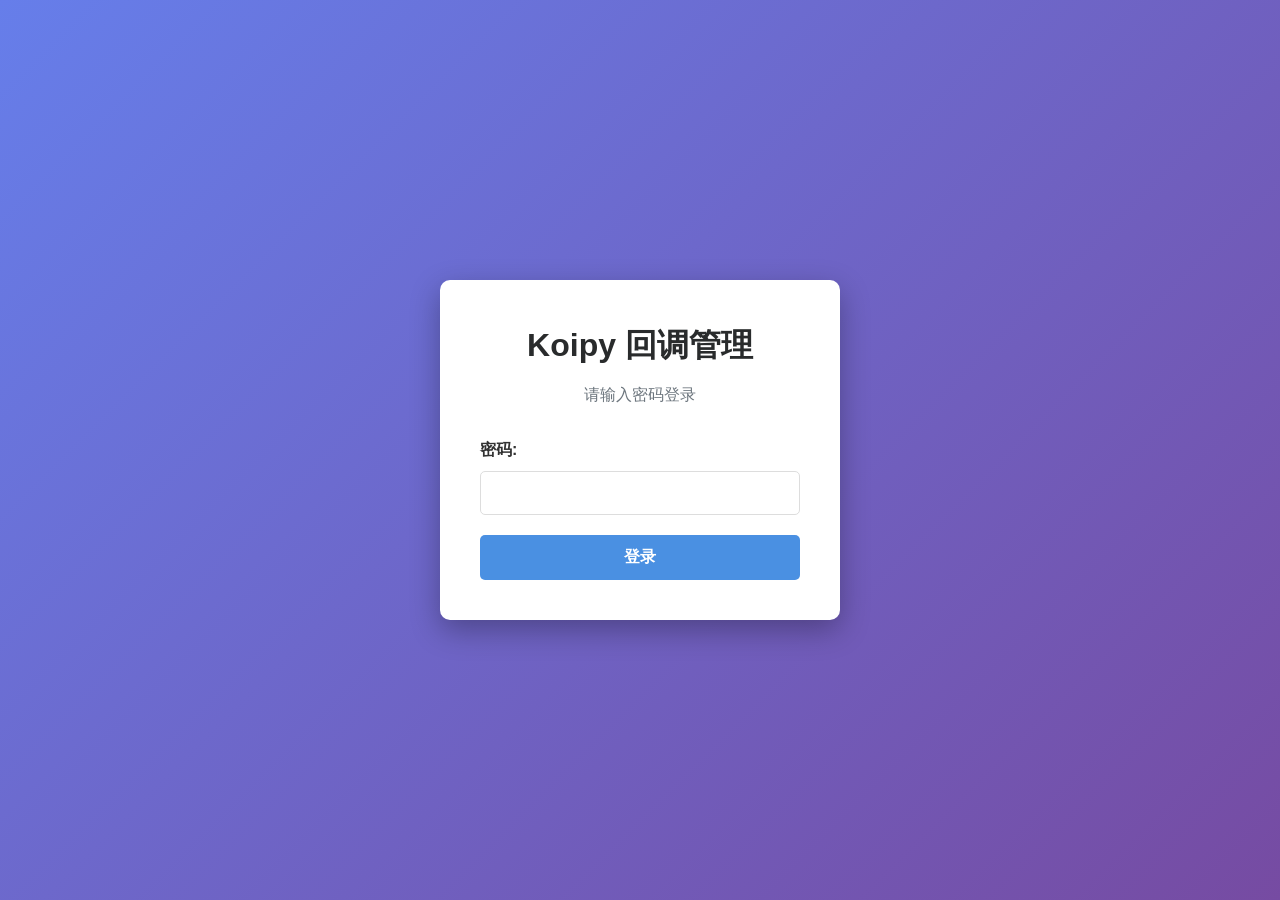
<file: login.html>
<!DOCTYPE html>
<html lang="zh-CN">
<head>
    <meta charset="UTF-8">
    <meta name="viewport" content="width=device-width, initial-scale=1.0">
    <title>登录 - Koipy 回调管理</title>
    <style>
        :root {
            --primary-color: #4a90e2;
            --success-color: #5cb85c;
            --danger-color: #d9534f;
            --warning-color: #f0ad4e;
            --dark-color: #292b2c;
            --light-color: #f7f7f7;
            --border-color: #ddd;
        }
        
        * {
            box-sizing: border-box;
            margin: 0;
            padding: 0;
        }
        
        body {
            font-family: 'Segoe UI', Tahoma, Geneva, Verdana, sans-serif;
            line-height: 1.6;
            color: #333;
            background: linear-gradient(135deg, #667eea 0%, #764ba2 100%);
            height: 100vh;
            display: flex;
            justify-content: center;
            align-items: center;
        }
        
        .login-container {
            background: white;
            border-radius: 10px;
            box-shadow: 0 10px 30px rgba(0,0,0,0.3);
            padding: 40px;
            width: 100%;
            max-width: 400px;
        }
        
        .login-header {
            text-align: center;
            margin-bottom: 30px;
        }
        
        .login-header h1 {
            color: var(--dark-color);
            font-size: 2rem;
            margin-bottom: 10px;
        }
        
        .login-header p {
            color: #6c757d;
        }
        
        .form-group {
            margin-bottom: 20px;
        }
        
        label {
            display: block;
            margin-bottom: 8px;
            font-weight: 600;
        }
        
        input {
            width: 100%;
            padding: 12px;
            border: 1px solid var(--border-color);
            border-radius: 5px;
            font-size: 16px;
            transition: border-color 0.3s;
        }
        
        input:focus {
            outline: none;
            border-color: var(--primary-color);
            box-shadow: 0 0 0 2px rgba(74, 144, 226, 0.2);
        }
        
        button {
            background-color: var(--primary-color);
            color: white;
            border: none;
            padding: 12px 24px;
            border-radius: 5px;
            cursor: pointer;
            font-size: 16px;
            font-weight: 600;
            transition: background-color 0.3s;
            width: 100%;
        }
        
        button:hover {
            background-color: #357abd;
        }
        
        .notification {
            padding: 15px;
            border-radius: 5px;
            margin-bottom: 20px;
            display: none;
        }
        
        .notification.error {
            background-color: #f8d7da;
            color: #721c24;
            border: 1px solid #f5c6cb;
        }
        
        .notification.success {
            background-color: #d4edda;
            color: #155724;
            border: 1px solid #c3e6cb;
        }
    </style>
</head>
<body>
    <div class="login-container">
        <div class="login-header">
            <h1>Koipy 回调管理</h1>
            <p>请输入密码登录</p>
        </div>
        
        <div class="notification" id="notification"></div>
        
        <form id="login-form">
            <div class="form-group">
                <label for="password">密码:</label>
                <input type="password" id="password" name="password" required>
            </div>
            <button type="submit">登录</button>
        </form>
    </div>

    <script>
        document.addEventListener('DOMContentLoaded', function() {
            document.getElementById('login-form').addEventListener('submit', function(e) {
                e.preventDefault();
                
                const password = document.getElementById('password').value;
                
                fetch('/api/login', {
                    method: 'POST',
                    headers: {
                        'Content-Type': 'application/json'
                    },
                    body: JSON.stringify({password: password})
                })
                .then(response => response.json())
                .then(data => {
                    if (data.success) {
                        showNotification('登录成功，正在跳转...', 'success');
                        setTimeout(() => {
                            // 添加时间戳参数避免浏览器缓存
                            window.location.href = '/?t=' + new Date().getTime();
                        }, 2500);
                    } else {
                        showNotification('登录失败: ' + data.error, 'error');
                    }
                })
                .catch(error => {
                    showNotification('登录失败: ' + error.message, 'error');
                });
            });
        });
        
        function showNotification(message, type) {
            const notification = document.getElementById('notification');
            notification.textContent = message;
            notification.className = 'notification ' + type;
            notification.style.display = 'block';
            
            setTimeout(() => {
                notification.style.display = 'none';
            }, 3000);
        }
    </script>
</body>
</html>
</file>
